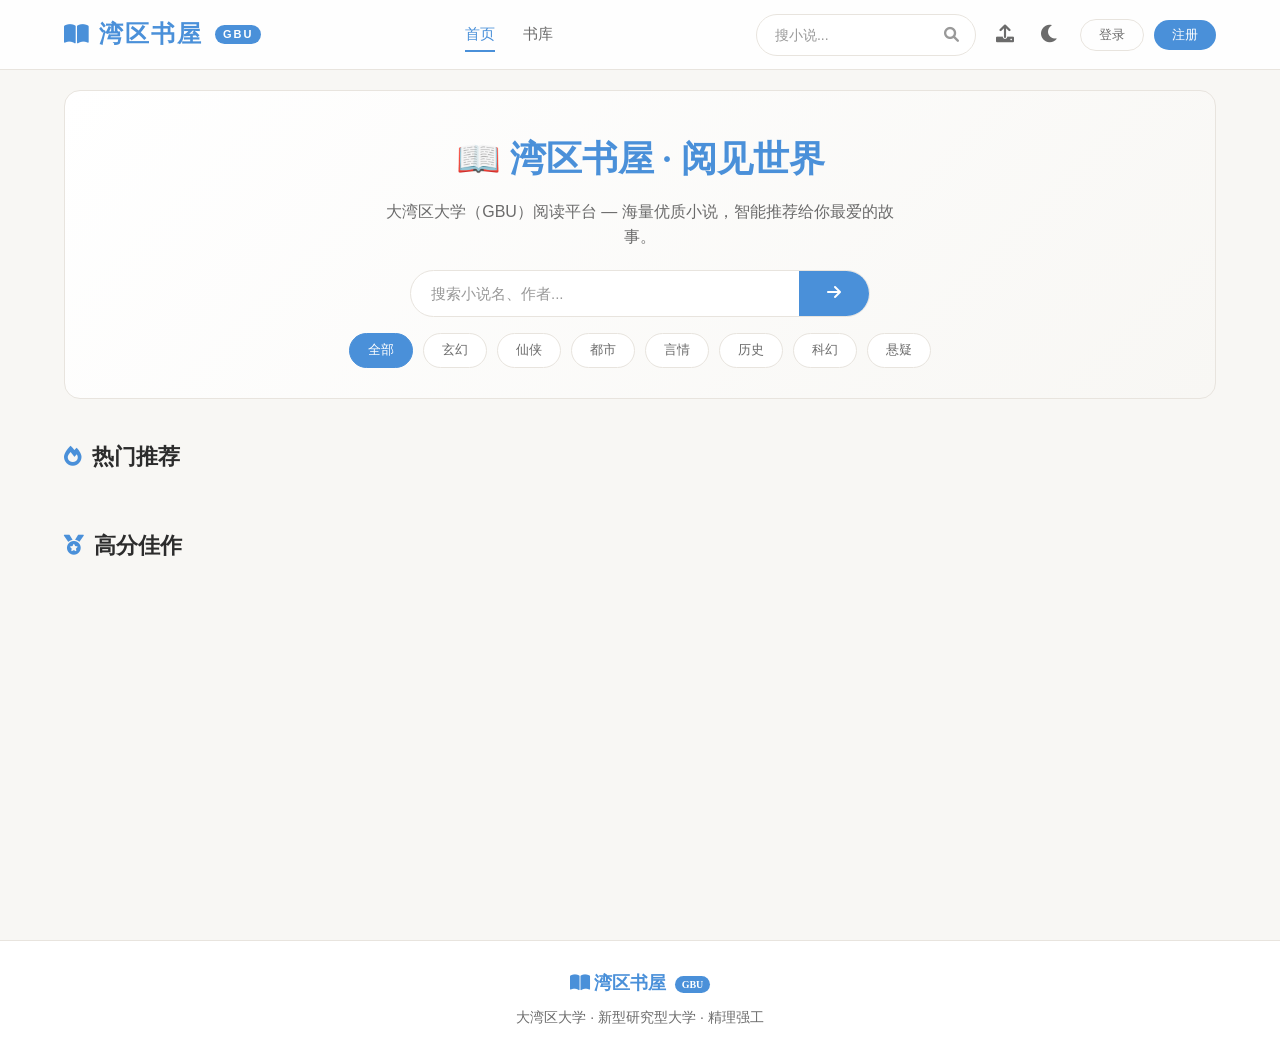
<file: frontend/index.html>
<!DOCTYPE html>
<html lang="zh-CN">
<head>
  <meta charset="UTF-8" />
  <meta name="viewport" content="width=device-width, initial-scale=1.0" />
  <title>湾区书屋 - 大湾区大学（GBU）阅读平台</title>
  <link rel="stylesheet" href="https://cdnjs.cloudflare.com/ajax/libs/font-awesome/6.0.0-beta3/css/all.min.css" />
  <link rel="stylesheet" href="style.css" />
</head>
<body>

  <!-- ========== 头部导航 ========== -->
  <header class="header" id="header">
    <div class="header-inner">
      <div class="logo" data-nav="home">
        <i class="fas fa-book-open"></i> 湾区书屋
        <span class="gbu-badge">GBU</span>
      </div>

      <ul class="nav-links" id="navLinks">
        <li class="active" data-page="home">首页</li>
        <li data-page="category">书库</li>
        <li data-page="bookshelf" id="navBookshelf" style="display:none;">书架</li>
        <li data-page="detail" id="navDetail" style="display:none;">详情</li>
        <li data-page="reader" id="navReader" style="display:none;">阅读</li>
      </ul>

      <div class="header-actions">
        <div class="search-box">
          <input type="text" id="searchInput" placeholder="搜小说..." />
          <button id="searchBtn"><i class="fas fa-search"></i></button>
        </div>

        <button class="upload-btn" id="uploadBtn" title="上传小说">
          <i class="fas fa-upload"></i>
        </button>

        <button class="theme-toggle" id="themeToggle">
          <i class="fas fa-moon"></i>
        </button>

        <div class="user-area" id="userArea">
          <button class="user-btn outline" id="loginBtn">登录</button>
          <button class="user-btn" id="registerBtn">注册</button>

          <div class="user-avatar" id="userAvatar" style="display:none;">
            <span id="avatarLetter">U</span>
            <ul class="user-dropdown" id="userDropdown">
              <li id="dropdownProfile">我的偏好</li>
              <li id="dropdownBookshelf">我的书架</li>
              <li id="dropdownHistory">浏览记录</li>
              <li id="dropdownLogout">退出登录</li>
            </ul>
          </div>
        </div>

        <button class="mobile-menu-btn" id="mobileMenuBtn">
          <i class="fas fa-bars"></i>
        </button>
      </div>
    </div>
  </header>

  <!-- ========== 主内容区 ========== -->
  <main class="app-container">

    <!-- ===== 首页 ===== -->
    <section class="page active" id="page-home">
      <div class="hero-section">
        <h1>📖 湾区书屋 · 阅见世界</h1>
        <p>大湾区大学（GBU）阅读平台 — 海量优质小说，智能推荐给你最爱的故事。</p>
        <div class="hero-search">
          <input type="text" id="heroSearchInput" placeholder="搜索小说名、作者..." />
          <button id="heroSearchBtn"><i class="fas fa-arrow-right"></i></button>
        </div>
        <div class="category-tabs" id="homeCategoryTabs">
          <span class="tab active" data-cat="all">全部</span>
          <span class="tab" data-cat="玄幻">玄幻</span>
          <span class="tab" data-cat="仙侠">仙侠</span>
          <span class="tab" data-cat="都市">都市</span>
          <span class="tab" data-cat="言情">言情</span>
          <span class="tab" data-cat="历史">历史</span>
          <span class="tab" data-cat="科幻">科幻</span>
          <span class="tab" data-cat="悬疑">悬疑</span>
        </div>
      </div>

      <div id="recommendSection" style="display:none;">
        <div class="section-title">
          <i class="fas fa-star"></i> 猜你喜欢 <span class="badge-rec">智能</span>
        </div>
        <div class="novel-grid" id="recommendGrid"></div>
      </div>

      <div class="section-title"><i class="fas fa-fire"></i> 热门推荐</div>
      <div class="novel-grid" id="hotGrid"></div>

      <div class="section-title"><i class="fas fa-medal"></i> 高分佳作</div>
      <div class="novel-grid" id="topGrid"></div>
    </section>

    <!-- ===== 书库分类页 ===== -->
    <section class="page" id="page-category">
      <div class="page-header">
        <h2>📚 全部书库</h2>
        <p>筛选你喜欢的类型和风格</p>
      </div>
      <div class="filter-bar">
        <label>分类</label>
        <select id="catFilter">
          <option value="all">全部</option>
          <option value="玄幻">玄幻</option>
          <option value="仙侠">仙侠</option>
          <option value="都市">都市</option>
          <option value="言情">言情</option>
          <option value="历史">历史</option>
          <option value="科幻">科幻</option>
          <option value="悬疑">悬疑</option>
        </select>
        <label>排序</label>
        <select id="sortFilter">
          <option value="hot">热门</option>
          <option value="rating">评分</option>
          <option value="new">最新</option>
        </select>
        <span class="result-count" id="resultCount">共 0 部</span>
      </div>
      <div class="novel-grid" id="categoryGrid"></div>
    </section>

    <!-- ===== 小说详情页 ===== -->
    <section class="page" id="page-detail">
      <div class="detail-header" id="detailHeader"></div>
      <div class="chapter-list">
        <h3><i class="fas fa-list"></i> 章节列表</h3>
        <ul class="chapter-items" id="chapterItems"></ul>
      </div>
      <div class="comment-section">
        <h3><i class="fas fa-comments"></i> 读者评论</h3>
        <div class="comment-form">
          <textarea id="commentInput" placeholder="说点什么吧..." rows="3"></textarea>
          <button class="btn btn-primary" id="commentSubmitBtn">发表评论</button>
        </div>
        <div class="comment-list" id="commentList"></div>
      </div>
    </section>

    <!-- ===== 书架页 ===== -->
    <section class="page" id="page-bookshelf">
      <div class="page-header">
        <h2>📚 我的书架</h2>
        <p>你收藏的所有小说</p>
      </div>
      <div class="novel-grid" id="bookshelfGrid"></div>
    </section>

    <!-- ===== 阅读器页 ===== -->
    <section class="page" id="page-reader">
      <div class="reader-container" id="readerContainer">
        <div class="chapter-title" id="readerChapterTitle">第一章 序章</div>
        <div class="content" id="readerContent">
          <p>内容加载中...</p>
        </div>
        <div class="reader-controls">
          <button class="btn" id="prevChapter">
            <i class="fas fa-chevron-left"></i> 上一章
          </button>
          <span class="ch-info" id="readerChInfo">1 / 10</span>
          <button class="btn" id="backToChapters">
            <i class="fas fa-list"></i> 返回章节
          </button>
          <button class="btn" id="nextChapter">
            下一章 <i class="fas fa-chevron-right"></i>
          </button>
        </div>
      </div>
    </section>

  </main>

  <!-- ========== 回到顶部 ========== -->
  <button class="back-top" id="backTop"><i class="fas fa-arrow-up"></i></button>

  <!-- ========== Toast 通知容器 ========== -->
  <div class="toast-container" id="toastContainer"></div>

  <!-- ========== 模态框 ========== -->
  <div class="modal-overlay" id="modalOverlay">
    <div class="modal" id="modalContent"></div>
  </div>

  <!-- ========== 页脚 ========== -->
  <footer class="gbu-footer">
    <div class="footer-inner">
      <div class="footer-logo">
        <i class="fas fa-book-open"></i> 湾区书屋
        <span class="gbu-badge">GBU</span>
      </div>
      <div class="footer-text">
        大湾区大学 · 新型研究型大学 · 精理强工
      </div>
    </div>
  </footer>

  <script src="app.js"></script>
</body>
</html>
</file>
<file: frontend/style.css>
:root {
    --bg: #f8f7f4; --bg-card: #ffffff; --bg-header: rgba(255, 255, 255, 0.85);
    --text-primary: #2c2c2c; --text-secondary: #6b6b6b; --text-muted: #999;
    --accent: #4A90D9; --accent-light: #7DB4E6;
    --border: #e8e4de; --shadow: 0 8px 30px rgba(0,0,0,0.06);
    --radius: 16px; --radius-sm: 10px;
    --transition: 0.3s cubic-bezier(0.4,0,0.2,1);
    --font-serif: 'Georgia','Noto Serif SC',serif;
    --font-sans: 'Inter','PingFang SC','Microsoft YaHei',sans-serif;
    --max-width: 1200px; --header-height: 70px;
    --reader-bg: #f5f0e8; --reader-text: #3a3a3a;
    --modal-overlay: rgba(0,0,0,0.45); --toast-bg: #2c2c2c; --toast-text: #f0f0f0;
}
* { margin:0; padding:0; box-sizing:border-box; }
body { font-family:var(--font-sans); background:var(--bg); color:var(--text-primary); line-height:1.6; padding-top:var(--header-height); transition:background var(--transition),color var(--transition); }
a { text-decoration:none; color:inherit; }
ul { list-style:none; }
body.night-mode {
    --bg:#1a1a1e; --bg-card:#26262b; --bg-header:rgba(26,26,30,0.92);
    --text-primary:#e8e6e3; --text-secondary:#aba8a2; --text-muted:#6a6a6a;
    --border:#3a3a3f; --shadow:0 8px 30px rgba(0,0,0,0.4);
    --reader-bg:#22221e; --reader-text:#cdcbc6;
    --accent:#6BA8E0; --accent-light:#8FC5E9;
    --modal-overlay:rgba(0,0,0,0.7); --toast-bg:#e8e6e3; --toast-text:#1a1a1e;
}
.header { position:fixed; top:0; left:0; width:100%; height:var(--header-height); background:var(--bg-header); backdrop-filter:blur(20px); -webkit-backdrop-filter:blur(20px); border-bottom:1px solid var(--border); z-index:1000; }
.header-inner { max-width:var(--max-width); margin:0 auto; padding:0 24px; height:100%; display:flex; align-items:center; justify-content:space-between; gap:16px; }
.logo { font-family:var(--font-serif); font-size:24px; font-weight:700; color:var(--accent); letter-spacing:2px; display:flex; align-items:center; gap:8px; cursor:pointer; user-select:none; flex-shrink:0; }
.logo i { font-size:22px; }
.logo .gbu-badge { display:inline-block; background:var(--accent); color:#fff; font-size:11px; font-weight:700; padding:1px 8px; border-radius:20px; margin-left:4px; font-family:var(--font-sans); vertical-align:middle; line-height:1.6; }
.nav-links { display:flex; align-items:center; gap:28px; font-size:15px; font-weight:500; color:var(--text-secondary); }
.nav-links li { cursor:pointer; padding:4px 0; border-bottom:2px solid transparent; }
.nav-links li.active, .nav-links li:hover { color:var(--accent); border-bottom-color:var(--accent); }
.header-actions { display:flex; align-items:center; gap:14px; flex-shrink:0; }
.search-box { display:flex; align-items:center; background:var(--bg-card); border:1px solid var(--border); border-radius:40px; padding:4px 16px 4px 18px; max-width:220px; flex:1; }
.search-box:focus-within { border-color:var(--accent); }
.search-box input { border:none; background:transparent; padding:8px 0; font-size:14px; outline:none; color:var(--text-primary); width:100%; }
.search-box input::placeholder { color:var(--text-muted); }
.search-box button { background:none; border:none; color:var(--text-muted); cursor:pointer; font-size:15px; padding:4px 0 4px 8px; }
.search-box button:hover { color:var(--accent); }
.upload-btn { background:none; border:none; color:var(--text-secondary); font-size:18px; cursor:pointer; padding:6px; border-radius:50%; }
.upload-btn:hover { background:var(--border); color:var(--accent); }
.theme-toggle { background:none; border:none; color:var(--text-secondary); font-size:20px; cursor:pointer; padding:6px; border-radius:50%; }
.theme-toggle:hover { background:var(--border); color:var(--accent); }
.user-area { display:flex; align-items:center; gap:10px; }
.user-btn { background:var(--accent); color:#fff; border:none; padding:6px 18px; border-radius:30px; font-size:13px; font-weight:500; cursor:pointer; }
.user-btn:hover { background:var(--accent-light); transform:scale(1.02); }
.user-btn.outline { background:transparent; border:1px solid var(--border); color:var(--text-secondary); }
.user-btn.outline:hover { border-color:var(--accent); color:var(--accent); }
.user-avatar { width:36px; height:36px; border-radius:50%; background:var(--accent); color:#fff; display:flex; align-items:center; justify-content:center; font-weight:600; font-size:15px; cursor:pointer; position:relative; }
.user-dropdown { position:absolute; top:44px; right:0; background:var(--bg-card); border:1px solid var(--border); border-radius:var(--radius-sm); padding:10px 0; min-width:150px; box-shadow:var(--shadow); display:none; z-index:100; }
.user-dropdown.show { display:block; }
.user-dropdown li { padding:8px 20px; cursor:pointer; font-size:14px; color:var(--text-secondary); }
.user-dropdown li:hover { background:var(--bg); color:var(--accent); }
.mobile-menu-btn { display:none; background:none; border:none; font-size:22px; color:var(--text-primary); cursor:pointer; padding:4px; }
.app-container { max-width:var(--max-width); margin:0 auto; padding:20px 24px 60px; min-height:calc(100vh - var(--header-height)); }
.page { display:none; animation:fadeUp 0.4s ease; }
.page.active { display:block; }
@keyframes fadeUp { from{opacity:0;transform:translateY(20px)} to{opacity:1;transform:translateY(0)} }
.hero-section { text-align:center; padding:40px 20px 30px; background:linear-gradient(135deg,var(--bg-card),var(--bg)); border-radius:var(--radius); margin-bottom:40px; border:1px solid var(--border); }
.hero-section h1 { font-family:var(--font-serif); font-size:36px; font-weight:700; color:var(--accent); margin-bottom:10px; }
.hero-section p { color:var(--text-secondary); font-size:16px; max-width:520px; margin:0 auto 20px; }
.hero-search { display:flex; max-width:460px; margin:0 auto; background:var(--bg-card); border:1px solid var(--border); border-radius:40px; overflow:hidden; }
.hero-search:focus-within { border-color:var(--accent); }
.hero-search input { flex:1; border:none; padding:14px 20px; font-size:15px; outline:none; background:transparent; color:var(--text-primary); }
.hero-search input::placeholder { color:var(--text-muted); }
.hero-search button { background:var(--accent); border:none; color:#fff; padding:0 28px; font-size:16px; cursor:pointer; }
.hero-search button:hover { background:var(--accent-light); }
.category-tabs { display:flex; flex-wrap:wrap; gap:10px; justify-content:center; margin-top:16px; }
.category-tabs .tab { padding:6px 18px; border-radius:30px; border:1px solid var(--border); font-size:13px; color:var(--text-secondary); cursor:pointer; background:var(--bg-card); }
.category-tabs .tab:hover, .category-tabs .tab.active { background:var(--accent); border-color:var(--accent); color:#fff; }
.recommend-banner { background:linear-gradient(135deg,var(--accent),var(--accent-light)); border-radius:var(--radius); padding:20px 28px; margin-bottom:28px; color:#fff; display:flex; align-items:center; justify-content:space-between; flex-wrap:wrap; gap:12px; }
.recommend-banner h3 { font-size:20px; font-weight:600; display:flex; align-items:center; gap:10px; }
.recommend-banner p { font-size:14px; opacity:0.9; }
.recommend-banner .tag-list { display:flex; gap:8px; flex-wrap:wrap; }
.recommend-banner .tag-list span { background:rgba(255,255,255,0.2); padding:2px 14px; border-radius:30px; font-size:12px; }
.section-title { font-size:22px; font-weight:600; margin:36px 0 18px; font-family:var(--font-serif); color:var(--text-primary); display:flex; align-items:center; gap:10px; }
.section-title i { color:var(--accent); font-size:20px; }
.section-title .badge-rec { background:var(--accent); color:#fff; font-size:12px; padding:2px 12px; border-radius:30px; margin-left:8px; font-family:var(--font-sans); font-weight:500; }
.novel-grid { display:grid; grid-template-columns:repeat(auto-fill,minmax(180px,1fr)); gap:20px; }
.novel-card { background:var(--bg-card); border-radius:var(--radius-sm); border:1px solid var(--border); overflow:hidden; cursor:pointer; }
.novel-card:hover { transform:translateY(-6px); box-shadow:var(--shadow); }
.novel-cover { width:100%; aspect-ratio:3/4; background:linear-gradient(145deg,var(--border),var(--bg)); display:flex; align-items:center; justify-content:center; font-size:42px; color:var(--accent); position:relative; }
.novel-cover .badge { position:absolute; top:10px; left:10px; background:var(--accent); color:#fff; font-size:11px; padding:2px 10px; border-radius:20px; font-weight:600; }
.novel-cover .rec-tag { position:absolute; bottom:10px; right:10px; background:rgba(74,144,217,0.85); color:#fff; font-size:10px; padding:2px 10px; border-radius:20px; font-weight:600; backdrop-filter:blur(4px); }
.novel-info { padding:14px 14px 16px; }
.novel-info h3 { font-size:16px; font-weight:600; margin-bottom:4px; white-space:nowrap; overflow:hidden; text-overflow:ellipsis; }
.novel-info .author { font-size:13px; color:var(--text-secondary); margin-bottom:6px; }
.novel-info .meta { display:flex; justify-content:space-between; font-size:12px; color:var(--text-muted); }
.novel-info .meta .rating { color:var(--accent); }
.page-header { margin-bottom:24px; }
.page-header h2 { font-size:28px; font-family:var(--font-serif); font-weight:600; color:var(--text-primary); }
.page-header p { color:var(--text-secondary); font-size:15px; margin-top:4px; }
.filter-bar { display:flex; flex-wrap:wrap; gap:12px 18px; align-items:center; margin-bottom:24px; padding:14px 18px; background:var(--bg-card); border-radius:var(--radius-sm); border:1px solid var(--border); }
.filter-bar label { font-size:14px; font-weight:500; color:var(--text-secondary); }
.filter-bar select { padding:6px 14px; border:1px solid var(--border); border-radius:30px; background:var(--bg); color:var(--text-primary); font-size:13px; outline:none; cursor:pointer; }
.filter-bar .result-count { margin-left:auto; font-size:13px; color:var(--text-muted); }
.detail-header { display:flex; gap:30px; padding:30px; background:var(--bg-card); border-radius:var(--radius); border:1px solid var(--border); margin-bottom:28px; flex-wrap:wrap; }
.detail-cover { width:180px; aspect-ratio:3/4; background:linear-gradient(145deg,var(--border),var(--bg)); border-radius:var(--radius-sm); display:flex; align-items:center; justify-content:center; font-size:56px; color:var(--accent); flex-shrink:0; }
.detail-meta { flex:1; min-width:200px; }
.detail-meta h1 { font-size:28px; font-family:var(--font-serif); font-weight:700; margin-bottom:6px; }
.detail-meta .author { font-size:16px; color:var(--text-secondary); margin-bottom:10px; }
.detail-meta .desc { color:var(--text-secondary); font-size:14px; line-height:1.7; margin-bottom:16px; max-width:600px; }
.detail-meta .tags { display:flex; flex-wrap:wrap; gap:8px; margin-bottom:16px; }
.detail-meta .tags span { padding:4px 14px; border-radius:30px; background:var(--bg); border:1px solid var(--border); font-size:12px; color:var(--text-secondary); }
.detail-meta .stats { display:flex; gap:24px; font-size:13px; color:var(--text-muted); }
.detail-meta .stats i { margin-right:4px; color:var(--accent); }
.detail-actions { display:flex; gap:12px; margin-top:18px; flex-wrap:wrap; }
.detail-actions .btn { padding:10px 28px; border-radius:40px; border:none; font-size:15px; font-weight:500; cursor:pointer; }
.detail-actions .btn-primary { background:var(--accent); color:#fff; }
.detail-actions .btn-primary:hover { background:var(--accent-light); }
.detail-actions .btn-secondary { background:transparent; border:1px solid var(--border); color:var(--text-secondary); }
.detail-actions .btn-secondary:hover { border-color:var(--accent); color:var(--accent); }
.chapter-list { background:var(--bg-card); border-radius:var(--radius); border:1px solid var(--border); padding:20px 24px; margin-bottom:20px; }
.chapter-list h3 { font-size:18px; font-weight:600; margin-bottom:16px; display:flex; align-items:center; gap:8px; }
.chapter-list h3 i { color:var(--accent); }
.chapter-items { display:grid; grid-template-columns:repeat(auto-fill,minmax(200px,1fr)); gap:8px; }
.chapter-items li { padding:8px 14px; border-radius:8px; font-size:14px; color:var(--text-secondary); cursor:pointer; border:1px solid transparent; }
.chapter-items li:hover { background:var(--bg); color:var(--accent); border-color:var(--border); }
.reader-container { max-width:780px; margin:0 auto; background:var(--reader-bg); padding:40px 48px; border-radius:var(--radius); min-height:60vh; box-shadow:var(--shadow); }
.reader-container .chapter-title { text-align:center; font-family:var(--font-serif); font-size:28px; font-weight:600; margin-bottom:32px; color:var(--reader-text); }
.reader-container .content { font-family:var(--font-serif); font-size:18px; line-height:1.9; color:var(--reader-text); letter-spacing:0.02em; }
.reader-container .content p { text-indent:2em; margin-bottom:1.2em; }
.reader-controls { display:flex; justify-content:space-between; align-items:center; margin-top:36px; padding-top:20px; border-top:1px solid var(--border); flex-wrap:wrap; gap:12px; }
.reader-controls .btn { padding:8px 22px; border-radius:30px; border:1px solid var(--border); background:var(--bg-card); color:var(--text-secondary); cursor:pointer; font-size:14px; }
.reader-controls .btn:hover { border-color:var(--accent); color:var(--accent); }
.reader-controls .btn:disabled { opacity:0.4; cursor:not-allowed; }
.reader-controls .ch-info { font-size:14px; color:var(--text-muted); }
.comment-section { background:var(--bg-card); border-radius:var(--radius); border:1px solid var(--border); padding:20px 24px; }
.comment-section h3 { font-size:18px; font-weight:600; margin-bottom:16px; display:flex; align-items:center; gap:8px; }
.comment-section h3 i { color:var(--accent); }
.comment-form { display:flex; flex-direction:column; gap:10px; margin-bottom:20px; }
.comment-form textarea { width:100%; padding:12px 16px; border:1px solid var(--border); border-radius:var(--radius-sm); background:var(--bg); color:var(--text-primary); font-size:14px; outline:none; resize:vertical; font-family:var(--font-sans); }
.comment-form textarea:focus { border-color:var(--accent); }
.comment-form .btn { align-self:flex-end; }
.comment-item { padding:14px 0; border-bottom:1px solid var(--border); }
.comment-item:last-child { border-bottom:none; }
.comment-item .comment-user { font-size:14px; font-weight:600; color:var(--accent); margin-bottom:4px; display:flex; align-items:center; gap:8px; }
.comment-item .comment-user .comment-time { font-size:12px; font-weight:400; color:var(--text-muted); }
.comment-item .comment-text { font-size:14px; color:var(--text-secondary); line-height:1.6; }
.comment-item .comment-delete { margin-left:auto; font-size:12px; color:var(--text-muted); cursor:pointer; }
.comment-item .comment-delete:hover { color:#e74c3c; }
.comment-empty { text-align:center; padding:30px 0; color:var(--text-muted); font-size:14px; }
.modal-overlay { position:fixed; top:0; left:0; width:100%; height:100%; background:var(--modal-overlay); backdrop-filter:blur(6px); z-index:2000; display:none; align-items:center; justify-content:center; }
.modal-overlay.show { display:flex; }
.modal { background:var(--bg-card); border-radius:var(--radius); padding:36px 40px 32px; max-width:460px; width:90%; max-height:90vh; overflow-y:auto; box-shadow:0 20px 60px rgba(0,0,0,0.2); }
.modal h2 { font-size:24px; font-weight:600; margin-bottom:6px; font-family:var(--font-serif); color:var(--accent); }
.modal .subtitle { color:var(--text-muted); font-size:14px; margin-bottom:20px; }
.modal .form-group { margin-bottom:16px; }
.modal .form-group label { display:block; font-size:14px; font-weight:500; color:var(--text-secondary); margin-bottom:4px; }
.modal .form-group input { width:100%; padding:10px 16px; border:1px solid var(--border); border-radius:30px; background:var(--bg); color:var(--text-primary); font-size:14px; outline:none; }
.modal .form-group input:focus { border-color:var(--accent); }
.modal .form-group .hint { font-size:12px; color:var(--text-muted); margin-top:4px; }
.pref-tags { display:flex; flex-wrap:wrap; gap:8px; margin-top:6px; }
.pref-tags .ptag { padding:6px 16px; border-radius:30px; border:1px solid var(--border); font-size:13px; cursor:pointer; background:var(--bg); color:var(--text-secondary); user-select:none; }
.pref-tags .ptag.selected { background:var(--accent); border-color:var(--accent); color:#fff; }
.pref-tags .ptag:hover { border-color:var(--accent); }
.modal .btn-block { width:100%; padding:12px; border-radius:30px; border:none; background:var(--accent); color:#fff; font-size:16px; font-weight:600; cursor:pointer; margin-top:8px; }
.modal .btn-block:hover { background:var(--accent-light); }
.modal .switch-action { text-align:center; margin-top:14px; font-size:14px; color:var(--text-muted); }
.modal .switch-action span { color:var(--accent); cursor:pointer; font-weight:500; }
.modal .switch-action span:hover { text-decoration:underline; }
.modal .close-modal { float:right; background:none; border:none; font-size:22px; color:var(--text-muted); cursor:pointer; line-height:1; }
.modal .close-modal:hover { color:var(--text-primary); }
.toast-container { position:fixed; top:90px; right:24px; z-index:3000; display:flex; flex-direction:column; gap:10px; }
.toast { padding:14px 22px; border-radius:var(--radius-sm); background:var(--toast-bg); color:var(--toast-text); font-size:14px; font-weight:500; box-shadow:0 8px 24px rgba(0,0,0,0.15); animation:toastIn 0.35s ease,toastOut 0.35s ease 2.8s forwards; display:flex; align-items:center; gap:10px; max-width:340px; }
.toast.success { border-left:4px solid #4caf50; }
.toast.error { border-left:4px solid #e74c3c; }
.toast.info { border-left:4px solid var(--accent); }
@keyframes toastIn { from{transform:translateX(60px);opacity:0} to{transform:translateX(0);opacity:1} }
@keyframes toastOut { from{opacity:1;transform:translateX(0)} to{opacity:0;transform:translateX(60px)} }
.back-top { position:fixed; bottom:30px; right:30px; width:44px; height:44px; border-radius:50%; background:var(--accent); color:#fff; border:none; font-size:18px; cursor:pointer; box-shadow:0 4px 16px rgba(74,144,217,0.3); opacity:0; pointer-events:none; z-index:999; }
.back-top.visible { opacity:1; pointer-events:auto; }
.back-top:hover { transform:scale(1.08); }
.gbu-footer { background:var(--bg-card); border-top:1px solid var(--border); padding:28px 24px; margin-top:40px; text-align:center; }
.footer-inner { max-width:var(--max-width); margin:0 auto; }
.footer-logo { font-family:var(--font-serif); font-size:18px; font-weight:600; color:var(--accent); margin-bottom:8px; }
.footer-logo .gbu-badge { display:inline-block; background:var(--accent); color:#fff; font-size:10px; font-weight:700; padding:1px 7px; border-radius:20px; margin-left:4px; vertical-align:middle; line-height:1.5; }
.footer-text { font-size:14px; color:var(--text-secondary); margin-bottom:4px; }
.footer-meta { font-size:13px; color:var(--text-muted); }
@media (max-width:820px) {
    .nav-links { gap:16px; font-size:14px; }
    .search-box { max-width:140px; }
    .detail-header { flex-direction:column; align-items:center; text-align:center; }
    .detail-meta .desc { margin:0 auto 16px; }
    .detail-meta .stats { justify-content:center; }
    .detail-actions { justify-content:center; }
    .reader-container { padding:24px 20px; }
    .reader-container .chapter-title { font-size:22px; }
    .reader-container .content { font-size:16px; }
    .hero-section h1 { font-size:28px; }
    .modal { padding:28px 24px; }
}
@media (max-width:640px) {
    :root { --header-height:60px; }
    .header-inner { padding:0 16px; }
    .nav-links { display:none; position:absolute; top:var(--header-height); left:0; width:100%; background:var(--bg-header); backdrop-filter:blur(20px); flex-direction:column; padding:16px 24px; border-bottom:1px solid var(--border); gap:18px; font-size:16px; }
    .nav-links.open { display:flex; }
    .mobile-menu-btn { display:block; }
    .search-box { max-width:120px; }
    .novel-grid { grid-template-columns:repeat(auto-fill,minmax(140px,1fr)); gap:14px; }
    .app-container { padding:12px 16px 40px; }
    .hero-section { padding:24px 16px; }
    .hero-section h1 { font-size:24px; }
    .filter-bar { flex-direction:column; align-items:stretch; }
    .filter-bar .result-count { margin-left:0; }
    .chapter-items { grid-template-columns:1fr; }
    .reader-controls { flex-direction:column; align-items:stretch; }
    .detail-cover { width:140px; }
    .back-top { bottom:16px; right:16px; width:38px; height:38px; font-size:15px; }
    .modal { padding:24px 18px; }
    .recommend-banner { padding:16px 20px; }
    .recommend-banner h3 { font-size:17px; }
}
@media (max-width:420px) {
    .novel-grid { grid-template-columns:repeat(2,1fr); gap:10px; }
    .novel-info h3 { font-size:14px; }
    .novel-info .author { font-size:12px; }
}

/* ─── 上传模式切换标签 ─── */
.upload-tabs { display:flex; gap:8px; margin-bottom:18px; }
.upload-tab { flex:1; text-align:center; padding:10px 0; border-radius:var(--radius-sm); border:1px solid var(--border); font-size:14px; font-weight:500; color:var(--text-secondary); cursor:pointer; background:var(--bg); transition:var(--transition); }
.upload-tab:hover { border-color:var(--accent); color:var(--accent); }
.upload-tab.active { background:var(--accent); border-color:var(--accent); color:#fff; }
.upload-author-auto { display:flex; align-items:center; gap:10px; padding:10px 14px; background:var(--bg); border:1px solid var(--border); border-radius:var(--radius-sm); font-size:14px; color:var(--text-primary); }
.upload-author-auto i { font-size:20px; color:var(--accent); }
.upload-author-auto .upload-login-hint { color:var(--text-muted); font-size:12px; margin-left:auto; }

/* ─── 上传文件区域 ─── */
.upload-select { width:100%; padding:10px 14px; border:1px solid var(--border); border-radius:var(--radius-sm); background:var(--bg); color:var(--text-primary); font-size:14px; outline:none; cursor:pointer; }
.upload-select:focus { border-color:var(--accent); }
.upload-dropzone { border:2px dashed var(--border); border-radius:var(--radius-sm); padding:28px 20px; text-align:center; cursor:pointer; transition:var(--transition); position:relative; }
.upload-dropzone:hover { border-color:var(--accent); background:color-mix(in srgb, var(--accent) 4%, var(--bg-card)); }
.upload-dropzone.has-file { border-style:solid; border-color:var(--accent); background:color-mix(in srgb, var(--accent) 6%, var(--bg-card)); }
.dropzone-icon { font-size:40px; color:var(--accent); margin-bottom:8px; }
.dropzone-text { font-size:15px; color:var(--text-secondary); font-weight:500; }
.dropzone-hint { font-size:12px; color:var(--text-muted); margin-top:6px; }
.dropzone-file { display:none; align-items:center; justify-content:center; gap:10px; padding:10px 16px; background:var(--bg); border-radius:var(--radius-sm); width:fit-content; margin:0 auto; }
.dropzone-file i { font-size:20px; color:var(--accent); }
.dropzone-file span { font-size:14px; color:var(--text-primary); font-weight:500; }
.dropzone-remove { font-size:20px; color:var(--text-muted); cursor:pointer; line-height:1; margin-left:4px; }
.dropzone-remove:hover { color:#e74c3c; }
.upload-progress { text-align:center; padding:12px 0; font-size:14px; color:var(--accent); }

/* ─── 段落内联评论 ─── */
.p-wrap { position:relative; }
.p-wrap:hover .p-cmt-btn { opacity:1; }
.p-cmt-btn { position:absolute; left:-28px; top:0; font-size:13px; color:var(--text-muted); cursor:pointer; opacity:0; transition:opacity 0.2s; padding:2px 4px; border-radius:4px; }
.p-cmt-btn:hover { color:var(--accent); background:var(--border); }
.p-cmt-count { font-size:10px; background:var(--accent); color:#fff; border-radius:8px; padding:0 5px; margin-left:2px; font-weight:600; }
.p-cmts { margin:4px 0 12px 0; padding:8px 12px; background:var(--bg); border:1px solid var(--border); border-radius:var(--radius-sm); font-size:13px; }
.p-cmt-form { display:flex; gap:6px; margin-top:8px; }
.p-cmt-form input { flex:1; padding:6px 10px; border:1px solid var(--border); border-radius:20px; font-size:12px; background:var(--bg-card); color:var(--text-primary); outline:none; }
.p-cmt-form input:focus { border-color:var(--accent); }
.p-cmt-form button { padding:4px 14px; border:none; border-radius:20px; background:var(--accent); color:#fff; font-size:12px; cursor:pointer; white-space:nowrap; }
.p-cmt-form button:hover { background:var(--accent-light); }

/* ─── 评论区通用 ─── */
.comment-item { padding:12px 0; border-bottom:1px solid var(--border); }
.comment-item:last-child { border-bottom:none; }
.comment-user { display:flex; align-items:center; gap:8px; margin-bottom:4px; font-size:13px; }
.c-avatar { display:inline-flex; align-items:center; justify-content:center; width:24px; height:24px; border-radius:50%; background:var(--accent); color:#fff; font-size:11px; font-weight:600; }
.comment-time { color:var(--text-muted); font-size:11px; margin-left:auto; }
.comment-text { font-size:14px; line-height:1.5; margin:4px 0 6px; }
.comment-actions { display:flex; gap:12px; font-size:12px; color:var(--text-muted); }
.comment-actions span { cursor:pointer; display:flex; align-items:center; gap:3px; }
.comment-actions span:hover { color:var(--accent); }
.c-vote-active { color:var(--accent) !important; font-weight:600; }
.c-reply-btn { cursor:pointer; }
.c-reply-btn:hover { color:var(--accent); }
.c-reply-form { display:none; gap:6px; margin-top:6px; }
.c-reply-form input { flex:1; padding:4px 10px; border:1px solid var(--border); border-radius:20px; font-size:12px; background:var(--bg-card); color:var(--text-primary); outline:none; }
.c-reply-form input:focus { border-color:var(--accent); }
.c-reply-form button { padding:2px 12px; border:none; border-radius:20px; background:var(--accent); color:#fff; font-size:11px; cursor:pointer; }
.comment-empty { text-align:center; padding:30px 0; color:var(--text-muted); font-size:14px; }
</file>
